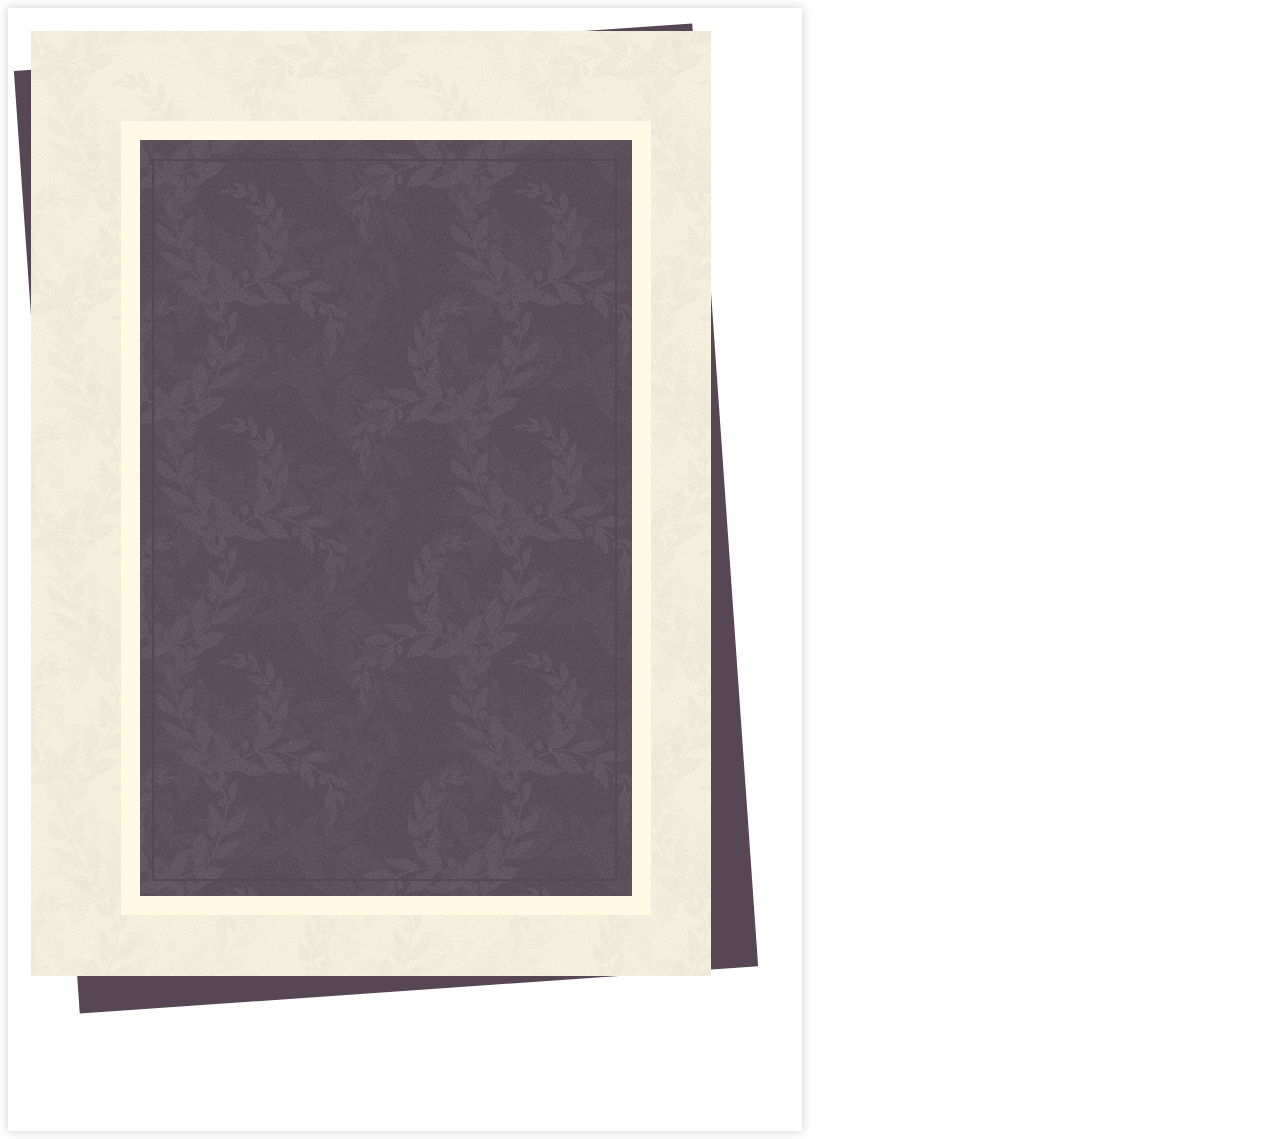
<file: Submit Assienment/Manoj_Bhamre_20/index.html>
<!DOCTYPE html>
<html lang="en">

<head>
    <meta charset="UTF-8">
    <meta name="viewport" content="width=device-width, initial-scale=1.0">
    <title>Invitation Card</title>
    <link rel="stylesheet" href="css/style.css">
    <link rel="stylesheet" href="https://cdnjs.cloudflare.com/ajax/libs/font-awesome/6.5.1/css/all.min.css"
        integrity="sha512-DTOQO9RWCH3ppGqcWaEA1BIZOC6xxalwEsw9c2QQeAIftl+Vegovlnee1c9QX4TctnWMn13TZye+giMm8e2LwA=="
        crossorigin="anonymous" referrerpolicy="no-referrer" />
</head>

<body>
    <div class="invitation-wrapper">
        <div class="invitation-background">
            <div class="bg-div-blue"></div>
            <div class="bg-div-tiles"></div>
            <div class="bg-div-white"></div>
            <div class="bg-inner-div-blue"></div>
            <div class="bg-inner-blue-border"></div>
        </div>
    </div>
</body>

</html>
</file>
<file: Submit Assienment/Manoj_Bhamre_20/css/style.css>
/* Body and background settings */
/* body {
    font-family: Arial, sans-serif;
    background-color: #f5f5f5;
    display: flex;
    justify-content: center;
    align-items: center;
    height: 100vh;
} */

@font-face {
  font-family: MB_Picturehouse;
  src: url("../fonts/MB\ PictureHouse\ Two\ W01\ Light\ V1.ttf");
}

/* Wrapper for the invitation card */
.invitation-wrapper {
  width: 210mm;
  height: 297mm;
  background: #fff;
  position: relative;
  overflow: hidden;
  box-shadow: 0 0 10px rgba(0, 0, 0, 0.2);
}

.bg-div-blue {
  position: absolute;
  width: 180mm;
  height: 250mm;
  background-color: #574754;
  transform: rotate(-4deg);
  margin: 10mm;
}

.bg-div-tiles {
  position: absolute;
  width: 180mm;
  height: 250mm;
  background-color: #fff9e6;
  transform: rotate(0deg);
  /* margin: 10mm; */
  margin: 6mm;
  background-color: #fff9e6;
  /* background-image: url("https://www.transparenttextures.com/patterns/flowers.png"); */
  background-color: #fff9e6;
  background-image: url("../IMG/xv.png");
}

.bg-div-white {
  position: absolute;
  width: 140mm;
  height: 210mm;
  background-color: #fff9e6;
  margin: 30mm;
}

.bg-inner-div-blue {
  position: absolute;
  width: 130mm;
  height: 200mm;
  background-color: #574754;
  margin: 35mm;
  background-image: url("../IMG/xv.png");
}

.bg-inner-blue-border {
  position: absolute;
  width: 122mm;
  height: 190mm;
  top: 40mm;
  left: 38mm;
  border: 2pt solid #574754;
}

/* Invitation content styling */
.invitation-content {
  position: absolute;
  top: 50%;
  left: 50%;
  transform: translate(-50%, -50%);
  width: 80%;
  padding: 20px;
  text-align: center;
  text-align: center;
}

.invitation-header {
  font-size: 30pt;
  color: #27115d;
  margin-bottom: 6.08mm;
  position: absolute;
  top: -89mm;
  left: 38mm;
  text-align: center;
}

.event-name {
  font-weight: bold;
  text-align: center;
  font-size: 37.2pt;
  color: #fff9e6;
  margin-bottom: 2.64mm;
  position: absolute;
  top: -84mm;
  left: 39mm;
  font-family: "MB_Picturehouse";
}

.date {
  font-size: 33.6pt;
  font-weight: bold;
  color: #fff9e6;
  position: absolute;
  top: 14mm;
  left: 64mm;
  font-family: "MB_PICTUREHOUSE";
}

.time {
  font-size: 16.8pt;
  color: #fff9e6;
  position: absolute;
  top: 26mm;
  left: 64mm;
  font-family: "MB_PICTUREHOUSE";
}

.location {
  font-size: 16.8pt;
  color: #fff9e6;
  position: absolute;
  top: 1mm;
  left: 72mm;
  font-family: "MB_Picturehouse";
  text-align: center;
}

/* Additional content styling */
.salutation {
  font-size: 18.4pt;
  color: #fff9e6;
  margin-bottom: 2.64mm;
  position: absolute;
  top: -99mm;
  left: 58mm;
  font-family: "MB_Picturehouse";
  text-align: center;
}

.tagline {
  font-size: 18.4pt;
  color: #fff9e6;
  margin-bottom: 5.29mm;
  position: absolute;
  top: -92mm;
  left: 44mm;
  text-align: center;
  font-family: "MB_Picturehouse";
}

.event-subheading {
  font-size: 18pt;
  color: #fff9e6;
  margin-bottom: 2.64mm;
  position: absolute;
  top: -55mm;
  left: 28mm;
}

.event-pre-description {
  font-size: 21.6pt;
  color: #fff9e6;
  margin-bottom: 1.32mm;
  position: absolute;
  top: 68mm;
  left: 53mm;
}

.event-description {
  font-size: 14pt;
  color: #fff9e6;
  width: 120mm;
  margin-bottom: 1.32mm;
  position: absolute;
  top: 38mm;
  left: 25mm;
  font-family: MB_Picturehouse;
}

.event-organizer {
  font-size: 17.4pt;
  color: #fff9e6;
  margin-bottom: 1.32mm;
  position: absolute;
  top: 52mm;
  left: 50mm;
  font-weight: bold;
  font-family: MB_Picturehouse;
}

.event-other-organizers {
  font-size: 17.4pt;
  color: #fff9e6;
  margin-bottom: 1.32mm;
  position: absolute;
  top: 59mm;
  left: 36mm;
  font-weight: bold;
  font-family: MB_Picturehouse;
}

.event-organizers-contact-person {
  font-size: 18.4pt;
  color: #fff9e6;
  margin-bottom: 1.32mm;
  position: absolute;
  top: 69mm;
  left: 55mm;
  font-family: MB_Picturehouse;
  text-align: center;
}

.event-organizers-contact-number {
  font-size: 18.4pt;
  color: #fff9e6;
  margin-bottom: 1.32mm;
  position: absolute;
  top: 78mm;
  left: 45mm;
  font-family: MB_Picturehouse;
  text-align: center;
}
.event-participant-1 {
  font-size: 48pt;
  color: #fff9e6;
  margin-bottom: 1.32mm;
  position: absolute;
  top: -30mm;
  left: 69mm;
  font-weight: bold;
  font-family: MB_Picturehouse;
}

.event-participant-1-details {
  font-size: 16.8pt;
  color: #fff9e6;
  margin-bottom: 1.32mm;
  position: absolute;
  top: -14mm;
  left: 68mm;
  font-family: "MB_Picturehouse";
}

.event-participant-2 {
  font-size: 48pt;
  color: #fff9e6;
  margin-bottom: 1.32mm;
  position: absolute;
  top: -67mm;
  left: 69mm;
  font-weight: bold;
  font-family: MB_Picturehouse;
}
.event-participant-2-details {
  font-size: 16.8pt;
  color: #fff9e6;
  margin-bottom: 1.32mm;
  position: absolute;
  top: -51mm;
  left: 73mm;
  font-family: "MB_Picturehouse";
}
</file>
